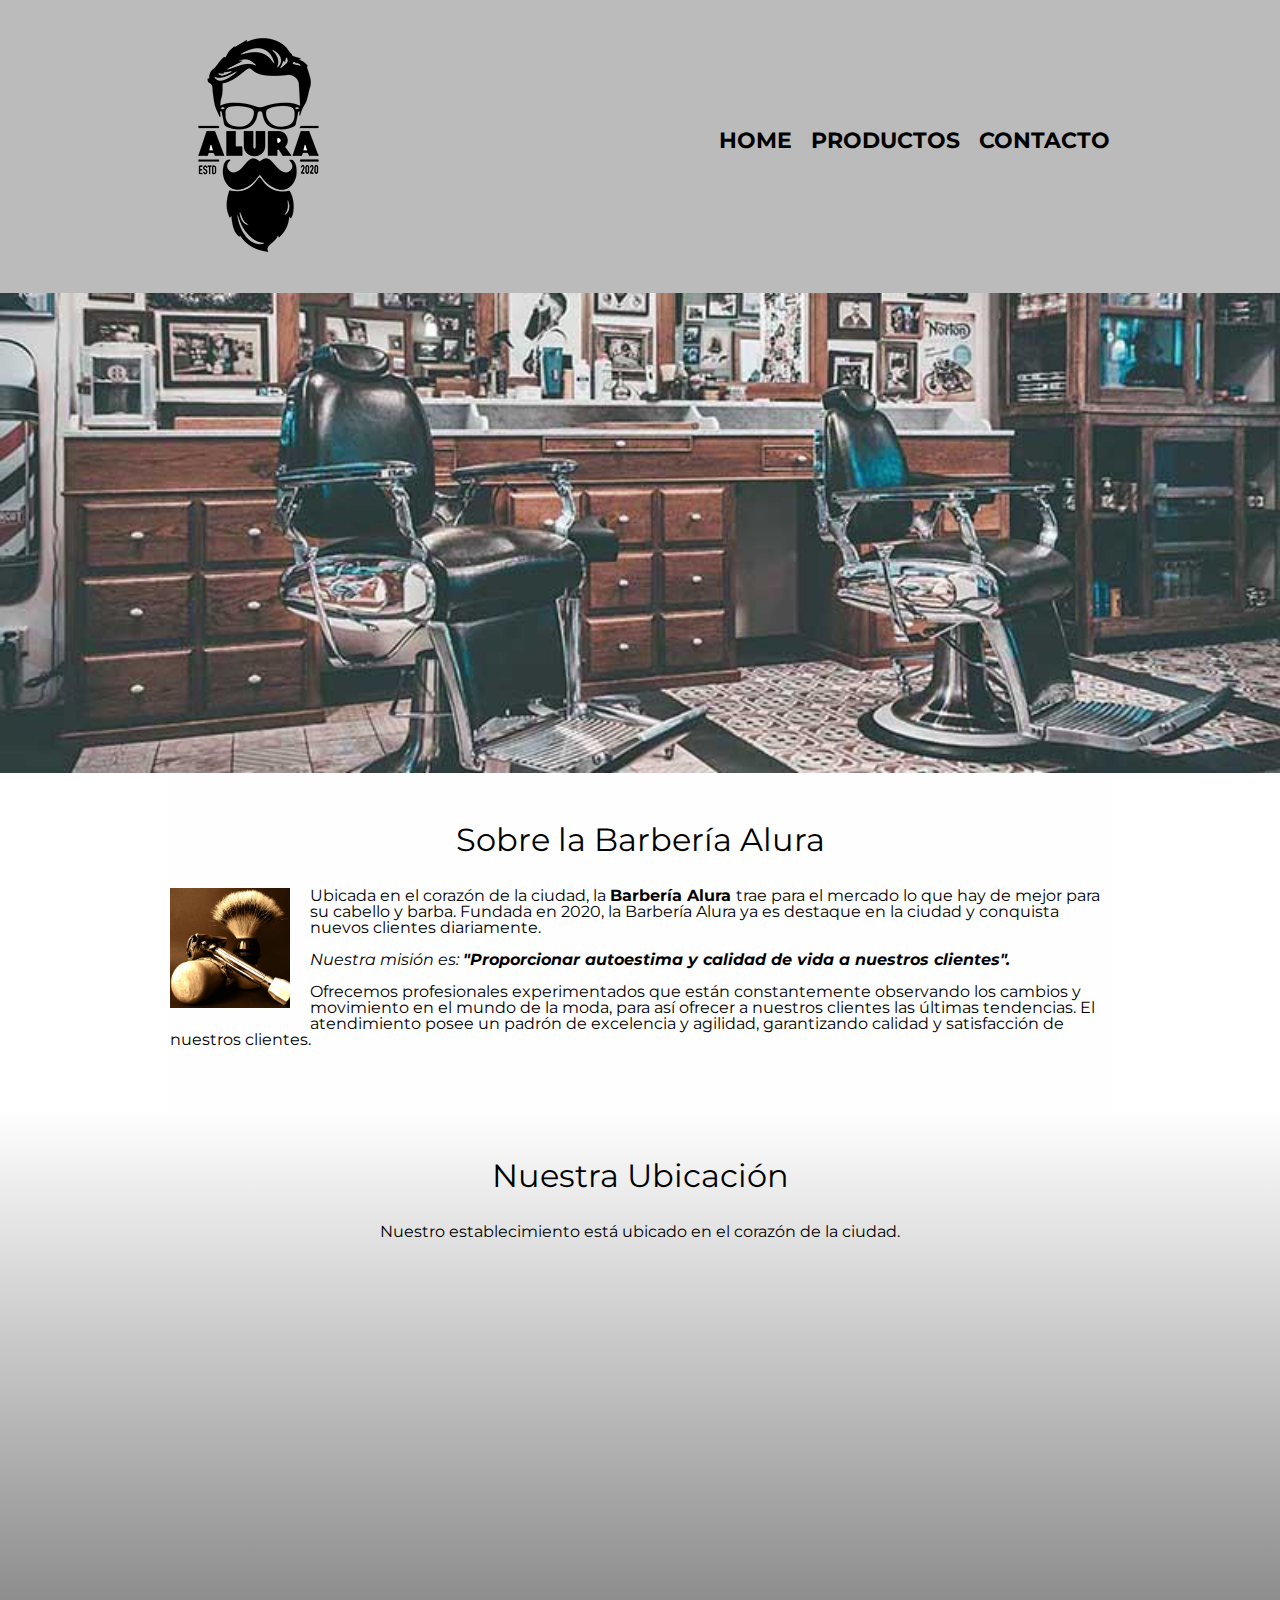
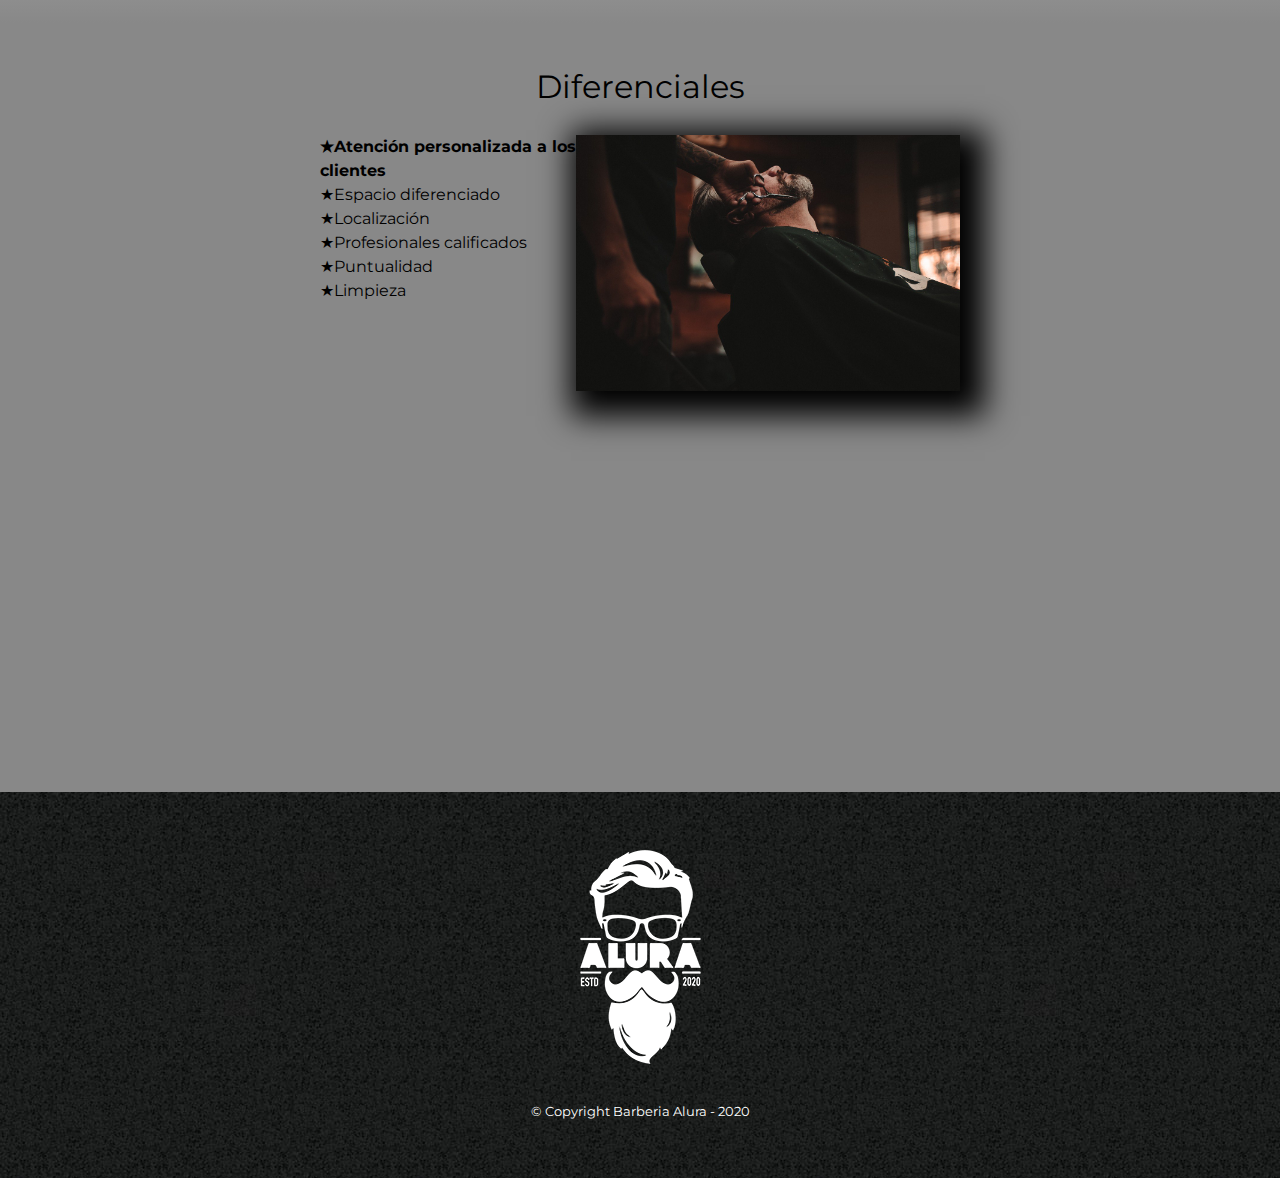
<file: index.html>
<!DOCTYPE html>

<html lang="es">
 
    <head>
    
        <meta charset="UTF-8">
        <meta name="viewport" content="width=device-width">
        <title> Barberia Alura</title>
        <link rel="stylesheet" href="reset.css">
        <link rel="stylesheet" href="style.css">
        <link href="https://fonts.googleapis.com/css2?family=Montserrat:wght@300&display=swap" rel="stylesheet">
    
    
    </head>
   
   <body>

    <header>
        <div class="caja">
            <h1><img src="imagenes/logo.png"> </h1>
            <nav>
                <ul>
                    <li><a href="index.html">Home</a></li>
                    <li><a href="productos.html">Productos</a></li>
                    <li><a href="contacto.html">Contacto</a></li>
                </ul>
            </nav>
        </div>
    </header>

        <img class= "banner" src="banner/banner.jpg">

        <main>
            <section class="principal">

                <h2 class="titulo-principal">Sobre la Barbería Alura </h2>
               
                <img class="utensilios" src="imagenes/utensilios[1].jpg" alt="Utensilios de un barbero">
                <p>Ubicada en el corazón de la ciudad, la <strong>Barbería Alura </strong> trae para el mercado lo que hay de mejor para su cabello y barba. Fundada en 2020, la Barbería Alura ya es destaque en la ciudad y conquista nuevos clientes diariamente. </p>
    
                <p id="mision"><em>Nuestra misión es: <strong>"Proporcionar autoestima y calidad de vida a nuestros clientes".</strong></em></p>
    
                <p>Ofrecemos profesionales experimentados que están constantemente observando los cambios y movimiento en el mundo de la moda, para así ofrecer a nuestros clientes las últimas tendencias. El atendimiento posee un padrón de excelencia y agilidad, garantizando calidad y satisfacción de nuestros clientes. </p>
    
            </section>

            <section class="mapa">
                <h3 class="titulo-principal">Nuestra Ubicación</h3>
                <p>Nuestro establecimiento está ubicado en el corazón de la ciudad.</p>

                <div class="mapa-contenido">
                   <iframe src="https://www.google.com/maps/embed?pb=!1m18!1m12!1m3!1d3656.4078420354344!2d-46.63925152952216!3d-23.589701931882786!2m3!1f0!2f0!3f0!3m2!1i1024!2i768!4f13.1!3m3!1m2!1s0x94ce5bd9bb943bf5%3A0x6f642995c970f0fe!2scaelum%20alura!5e0!3m2!1ses-419!2spe!4v1685338636481!5m2!1ses-419!2spe" width="100%" height="300" style="border:0;" allowfullscreen="" loading="lazy" referrerpolicy="no-referrer-when-downgrade"></iframe>  
                </div>
               

            </section>

            <section class="diferenciales">
    
                <h3 class="titulo-principal">Diferenciales</h3>
                
                <div class="contenido-diferenciales">
                    <ul class="lista-diferenciales"> 
                        <li class="items">Atención personalizada a los clientes</li>
                        <li class="items">Espacio diferenciado</li>
                        <li class="items">Localización</li>
                        <li class="items">Profesionales calificados</li>
                        <li class="items">Puntualidad</li>
                        <li class="items">Limpieza</li>
                    </ul><img src="diferenciales/diferenciales.jpg" class="imagen-diferenciales">
                </div>

                 <div class="video">
                <iframe width="100%" height="315" src="https://www.youtube.com/embed/wcVVXUV0YUY" title="YouTube video player" frameborder="0" allow="accelerometer; autoplay; clipboard-write; encrypted-media; gyroscope; picture-in-picture; web-share" allowfullscreen></iframe> 
                </div>
            </section>
        </main>
        
        
        <footer>
            <img src="imagenes/logo-blanco.png">
            <p class="copyright"> &copy Copyright Barberia Alura - 2020</p>
        </footer>

 

    </body>

</html>
</file>
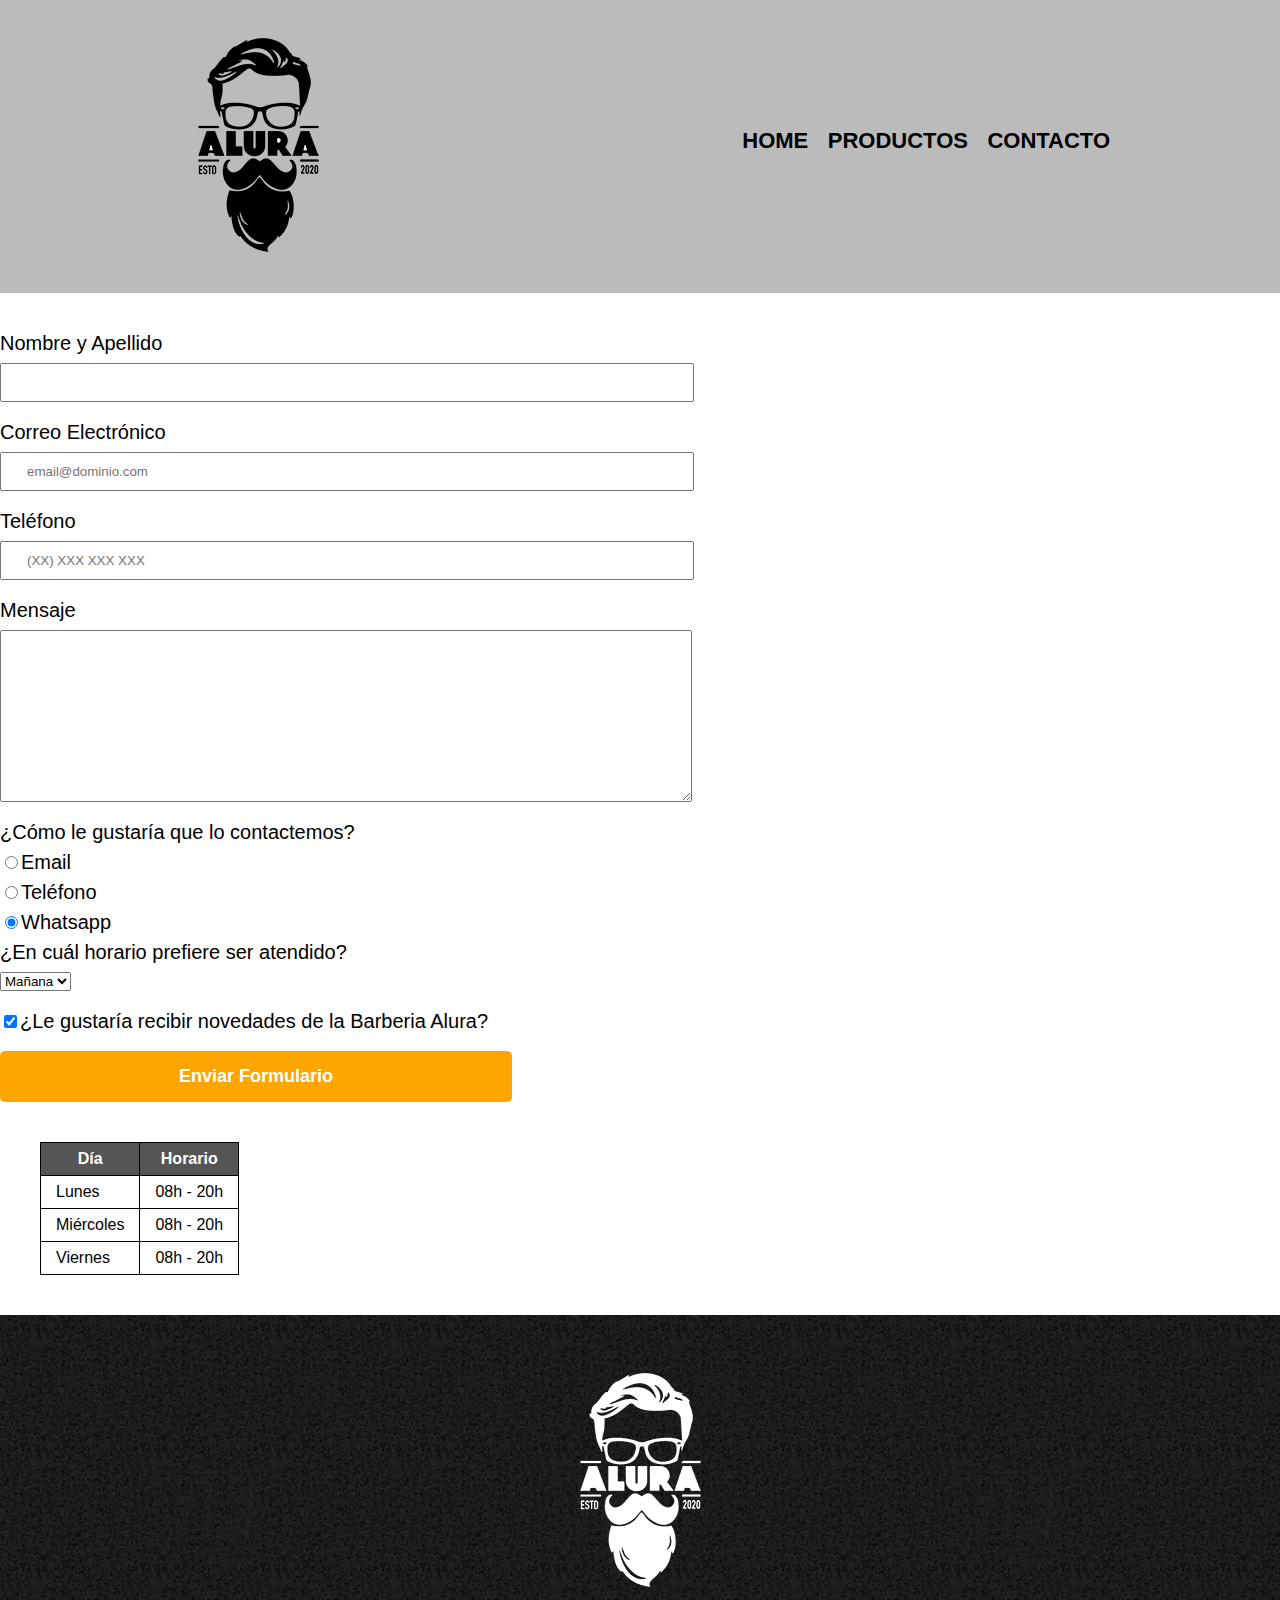
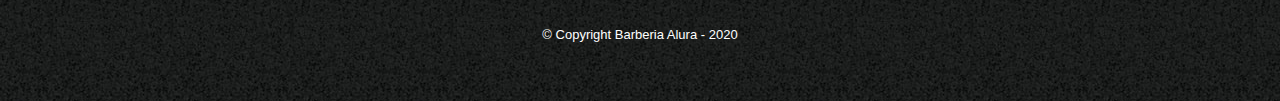
<file: contacto.html>
<!DOCTYPE html>

<html>
    <head>

        <meta charset="UTF-8">
        <title>Contacto - Barberia Alura</title>
        <link rel= "stylesheet" href="reset.css">
        <link rel="stylesheet" href="style.css">


    </head>

    <body>
        <header>
            <div class="caja">
               
                <h1><img src="imagenes/logo.png" alt="Logo de la Barberia Alura"> </h1>

                <nav>

                    <ul>
                        <li><a href="index.html">Home</a></li>
                        <li><a href="productos.html">Productos</a></li>
                        <li><a href="contacto.html">Contacto</a></li>
                    </ul>
                </nav>
            </div>
            
        </header>
        <main>
            <form>
                <label for="nombreapellido">Nombre y Apellido</label>
                <input type="text" id="nombreapellido" class="input-padron" required>

                <label for="correoelectronico">Correo Electrónico</label>
                <input type="email" id="correoelectronico" class="input-padron" required placeholder="email@dominio.com">

                <label for="telefono">Teléfono</label>
                <input type="tel" id="telefono" class="input-padron" required placeholder="(XX) XXX XXX XXX">

                <label for="mensaje">Mensaje</label>
                <textarea cols="70" rows="10" id="mensaje" class="input-padron" required></textarea>
               

                <fieldset>
                    <legend>¿Cómo le gustaría que lo contactemos?</legend>
                    
                    <label for="radio-email"><input type="radio" name="contacto" value="email" id="radio-email">Email</label>

                    <label for="radio-telefono"><input type="radio" name="contacto" value="telefono" id="radio-telefono">Teléfono</label>
                
                    <label for="radio-whatsapp"><input type="radio" name= "contacto" value="whatsapp" id="radio-whatsapp" checked>Whatsapp</label>

                </fieldset>
                
                <fieldset>
                    <legend>¿En cuál horario prefiere ser atendido?</legend>
                    <select>
                        <option>Mañana</option>
                        <option>Tarde</option>
                        <option>Noche</option>
                    </select>
                </fieldset>
                

                <label class="checkbox"><input type="checkbox" checked>¿Le gustaría recibir novedades de la Barberia Alura?</label>

                <input type="submit" value="Enviar Formulario" class="enviar">
            </form>

            <table>
                <thead>
                    <tr>
                        <th>Día</th>
                        <th>Horario</th>
                    </tr>
                </thead>

                <tbody>
                    <tr>
                        <td>Lunes</td>
                        <td>08h - 20h</td>
                    </tr>
    
                    <tr>
                        <td>Miércoles</td>
                        <td>08h - 20h</td>
                    </tr>
    
                    <tr>
                        <td>Viernes</td>
                        <td>08h - 20h</td>
                    </tr>
                </tbody>
            </table>


        </main>

        <footer>
            <img src="imagenes/logo-blanco.png" alt="Logo de la Barberia Alura">
            <p class="copyright"> &copy Copyright Barberia Alura - 2020</p>
        </footer>
    </body>
</html>
</file>
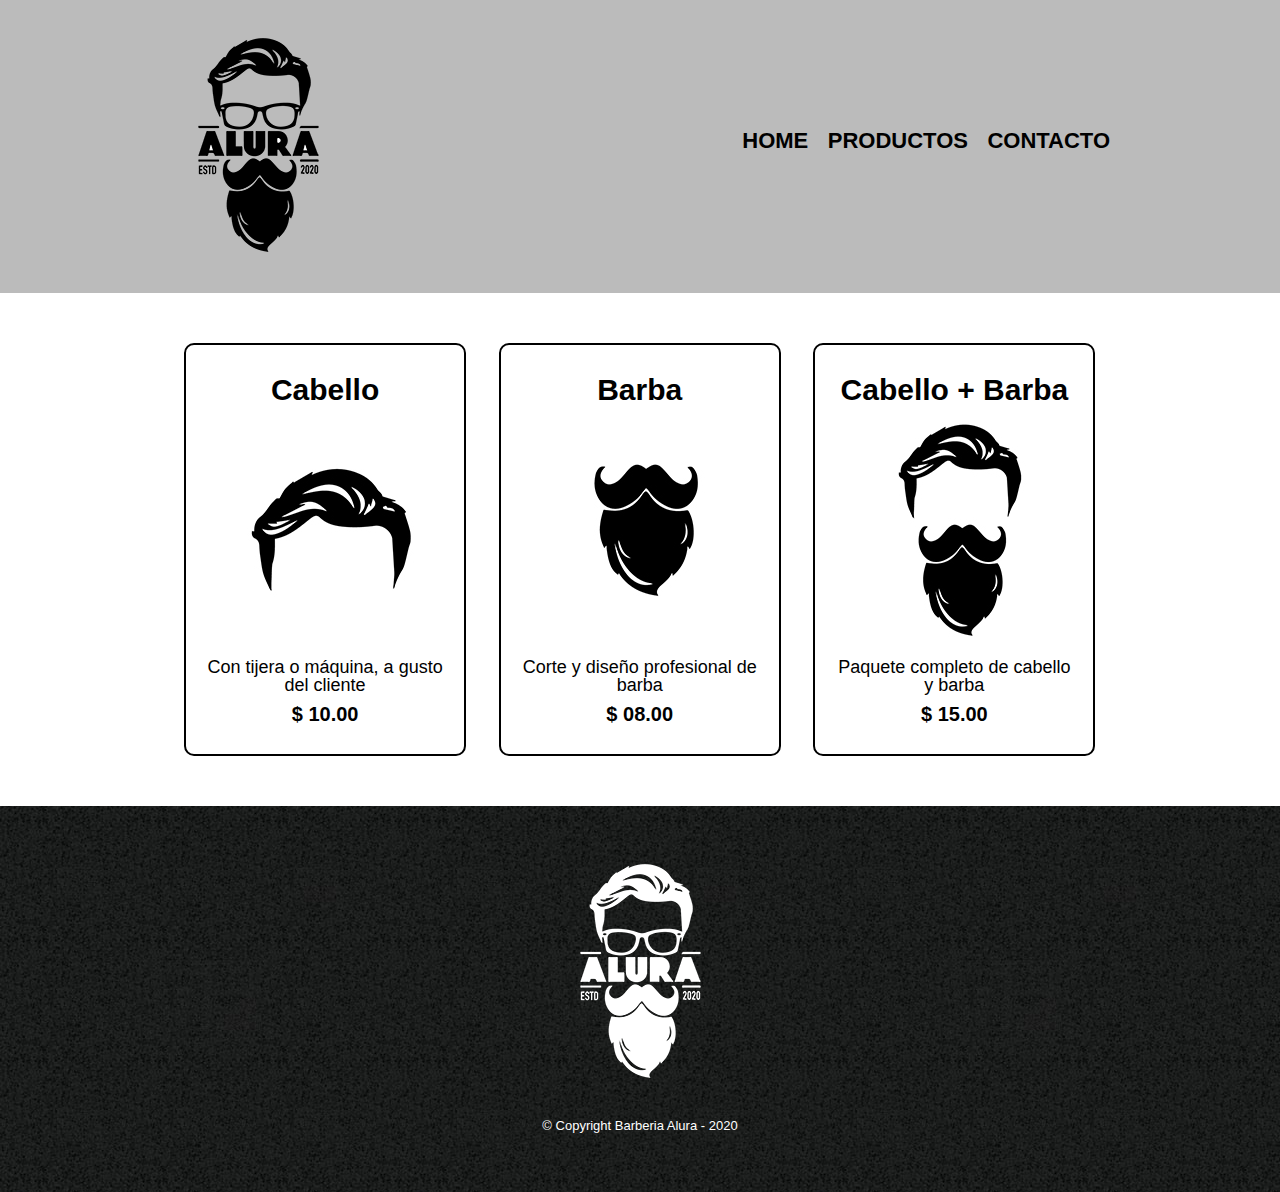
<file: productos.html>
<!DOCTYPE html>

<html>
    <head>

        <meta charset="UTF-8">
        <title>Productos - Barberia Alura</title>
        <link rel= "stylesheet" href="reset.css">
        <link rel="stylesheet" href="style.css">


    </head>

    <body>
        <header>
            <div class="caja">
               
                <h1><img src="imagenes/logo.png"> </h1>

                <nav>

                    <ul>
                        <li><a href="index.html">Home</a></li>
                        <li><a href="productos.html">Productos</a></li>
                        <li><a href="contacto.html">Contacto</a></li>
                    </ul>
                </nav>



            </div>
            
        </header>

        <main>
            <ul class="productos">
                <li>
                    <h2>Cabello</h2>
                    <img src="imagenes/cabello.jpg">
                    <p class="producto-descripcion">Con tijera o máquina, a gusto del cliente</p>
                    <p class="producto-precio">$ 10.00</p>
                    
                </li>
                <li>
                    <h2>Barba</h2>
                    <img src="imagenes/barba.jpg">
                    <p class="producto-descripcion">Corte y diseño profesional de barba</p>
                    <p class="producto-precio">$ 08.00</p>
                    
                </li>
                <li>
                    <h2>Cabello + Barba</h2>
                    <img src="imagenes/cabello+barba.jpg">
                    <p class="producto-descripcion">Paquete completo de cabello y barba</p>
                    <p class="producto-precio">$ 15.00</p>
                    
                </li>
            </ul>
        </main>

        <footer>
            <img src="imagenes/logo-blanco.png">
            <p class="copyright"> &copy Copyright Barberia Alura - 2020</p>
        </footer>


    </body>



</html>
</file>
<file: style.css>
body{
    font-family: 'Montserrat', sans-serif;
}


header{
    background-color: #BBBBBB;
    padding: 20px 0;
}

.caja{
    width: 940px;
    position: relative;
    margin: 0 auto;
}

nav{
    position:absolute;
    top:110px;
    right:0;

}
nav li {
    display: inline;
    margin: 0 0 0 15px;
}

nav a{
    text-transform: uppercase;
    color: #000000;
    font-weight: bold;
    font-size: 22px;
    text-decoration: none;
}


nav a:hover{
    color:#c78c19;
    text-decoration: underline ;
}


.productos{
    width:940px;
    margin: 0 auto;
    padding: 50px;

}

.productos li{
    display: inline-block;
    text-align: center;
    width: 30%;
    vertical-align: top;
    margin: 0 1.5%;
    padding: 30px 20px;
    box-sizing: border-box;
    border: 2px solid #000000;
    border-radius: 10px;
}

.productos li:hover{
    border-color: #c78c19;
}

.productos li:active{
    border-color: #088c19;
}

.productos h2{
    font-size: 30px;
    font-weight: bold;
}

.productos li:hover h2{
    font-size: 33px ;
}

.producto-descripcion{
    font-size: 18px;
}

.producto-precio{
    font-size: 20px ;
    font-weight: bold;
    margin-top: 10px;
}

footer{
    text-align: center;
    background: url(imagenes/bg.jpg);
    padding: 40px;
}

.copyright{
    color: #FFFFFF;
    font-size: 13px;
    margin: 20px;
}

main{

}

form{
    margin: 40px 0;
}

form label, form legend{
    display: block;
    font-size: 20px;
    margin: 0 0 10px;
}

.input-padron{
    display: block;
    margin: 0 0 20px;
    padding: 10px 25px;
    width: 50%;
}
.checkbox{
    margin: 20px 0;
}

.enviar{
    width: 40%;
    padding: 15px 0;
    font-size: 18px;
    font-weight: bold;
    color: white;
    background: orange;
    border: none;
    border-radius: 5px;
    transition: 1s all;
    cursor: pointer;
}

.enviar:hover{
    background: darkorange;
    transform: scale(1.2);
}

table{
    margin: 40px 40px;
}

thead{
    background: #555555;
    color: white;
    font-weight: bold;
}   

td, th{
    border: 1px  solid #000000;
    padding: 8px 15px;
}

/*Aquí inicia el CSS para nuestra home*/

.banner{
    width: 100%;
}

.principal{
    padding: 3em 0;
    background: #FEFEFE;
    width: 940px;
    margin: 0 auto;

}
.titulo-principal{
    text-align: center;
    font-size: 2em;
    margin: 0 0 1em;
    clear: left;
}

.principal p{
    margin: 0 0 1em;
}

.principal strong{
    font-weight: bold;
}

.principal em{
    font-style: italic;
}

.utensilios{
    width:120px;
    float: left;
    margin: 0 20px 20px 0;
}

.mapa{
    padding: 3em 0;
    background: linear-gradient(#FEFEFE, #888888)
}
.mapa p{
    margin: 0 0 2em;
    text-align: center;
}

.mapa-contenido{
    width: 940px;
    margin: 0 auto;
}

.diferenciales{
    padding: 3em 0;
    background: #888888;
}

.contenido-diferenciales{
    width: 640px;
    margin: 0 auto;
}

.lista-diferenciales{
    width: 40%;
    display: inline-block;
    vertical-align: top;
}

.items{
    line-height: 1.5;
}

.items:before{
    content: "★";
}

.items:first-child{
    font-weight: bold;
}

.imagen-diferenciales{
    width: 60%;
    transition: 400ms;
    box-shadow: 10px 10px 30px 15px #000000;
}

.imagen-diferenciales:hover{
    opacity: 0.3;
}

.video{
    width: 560px;
    margin: 1em auto;
}

@media screen and (max-width:480px){
    h1{
        text-align: center;
    }
    nav{
        position: static;
    }

   .caja, .principal, .mapa-contenido, .contenido-diferenciales,.video{
    width: auto;
   }
   .lista-diferenciales, .imagen-diferenciales{
    width: 100%;
   }
}
</file>
